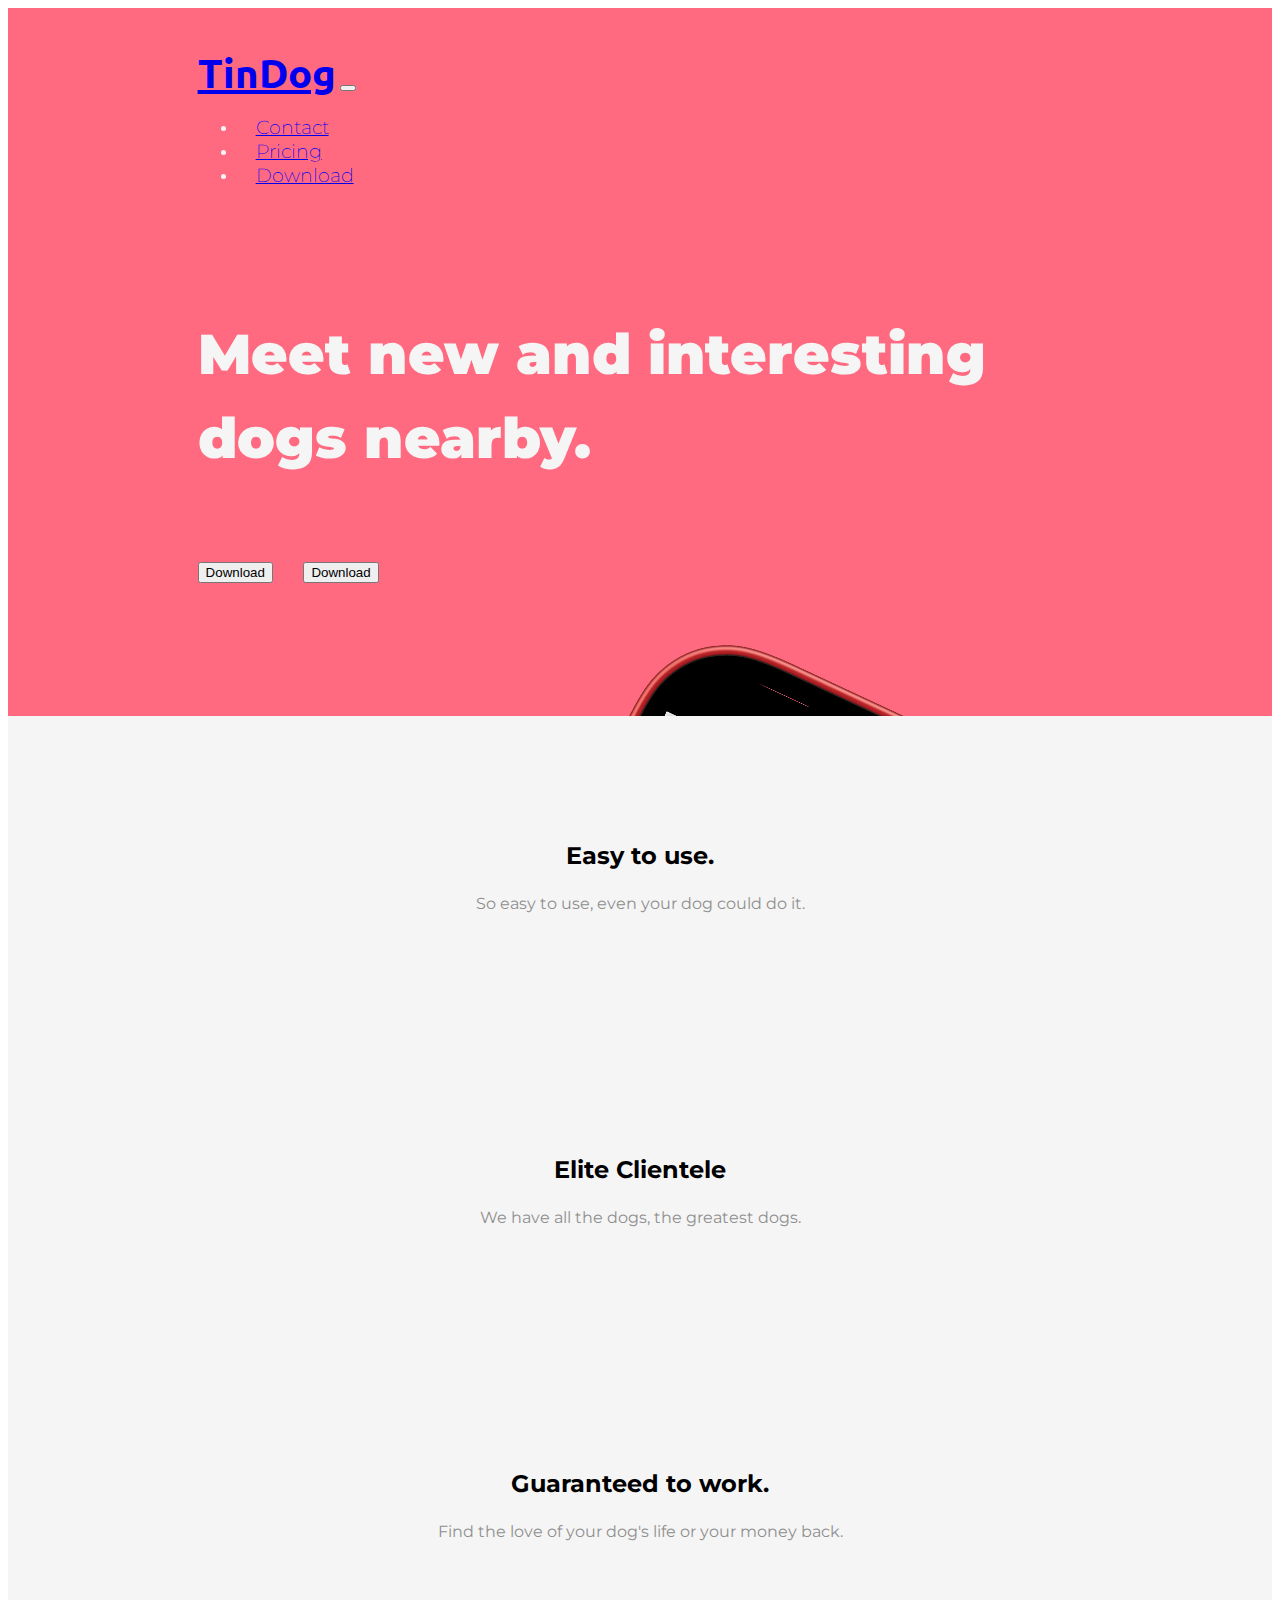
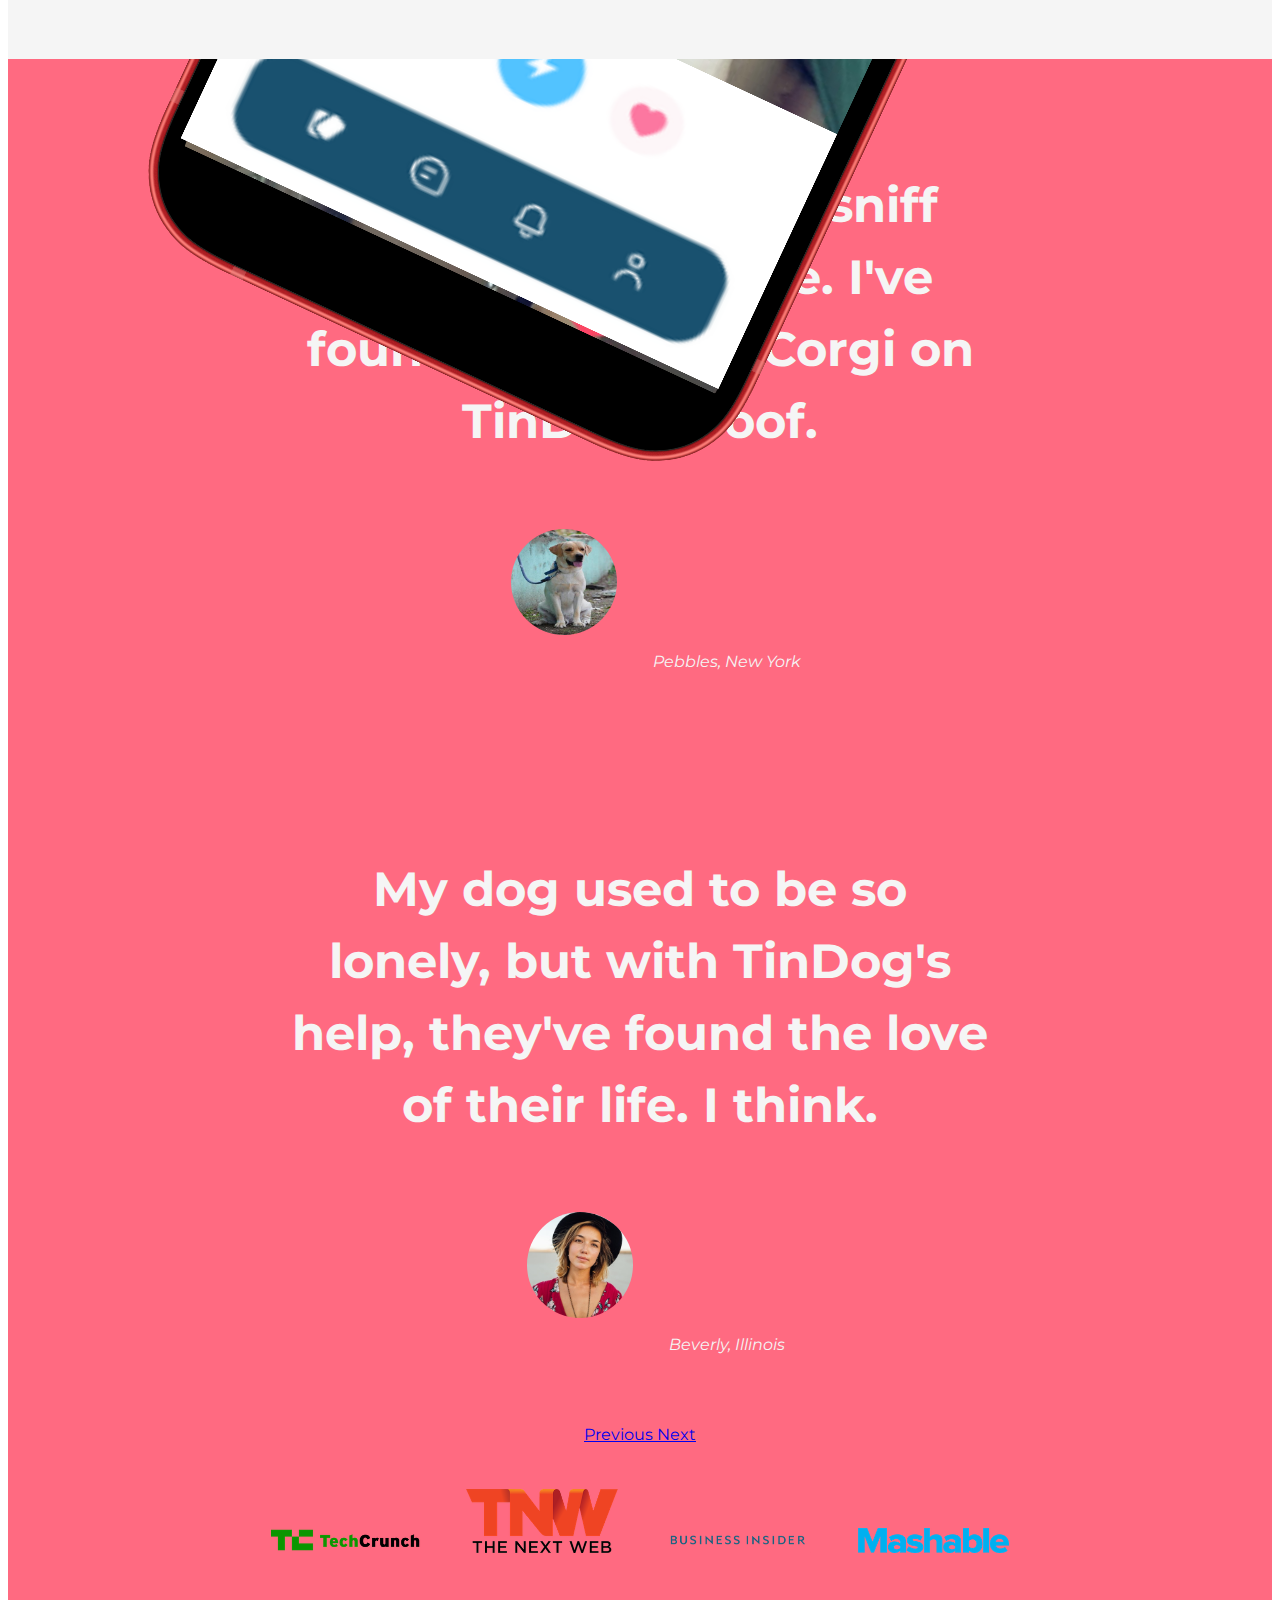
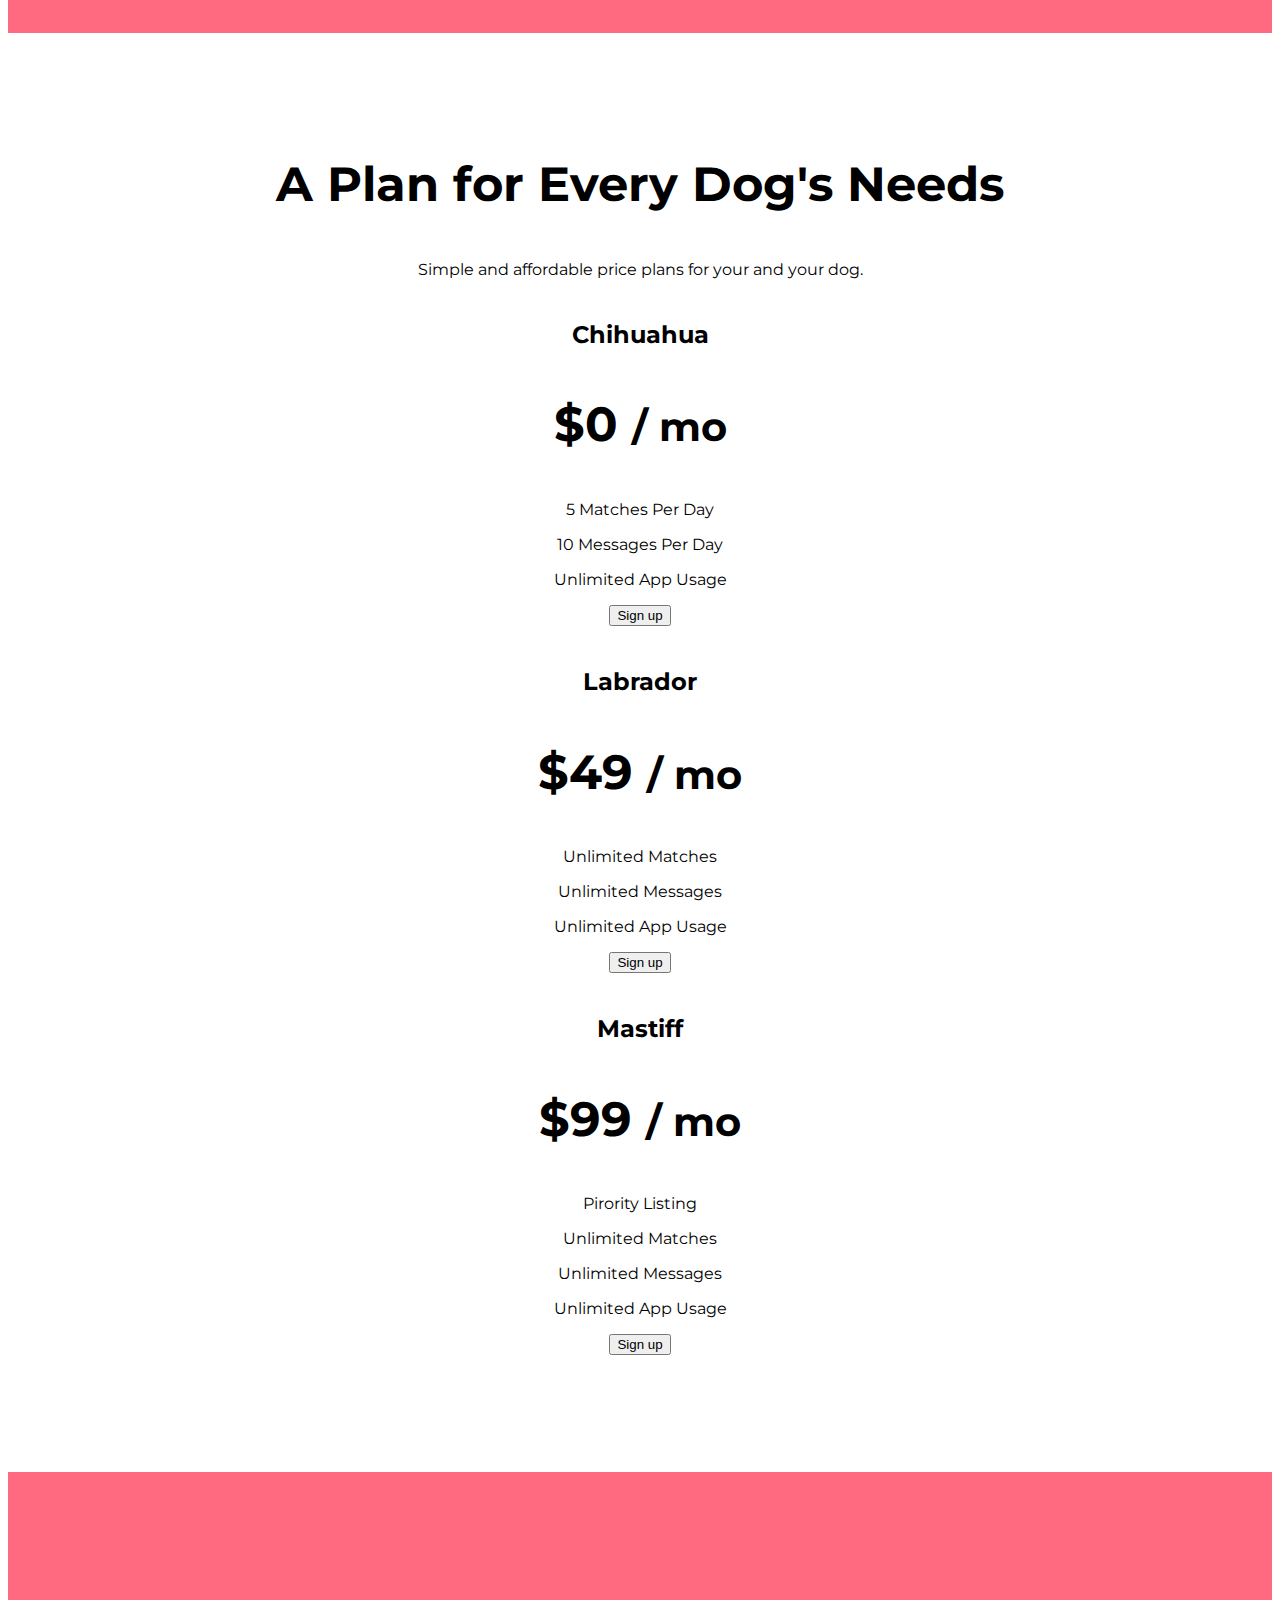
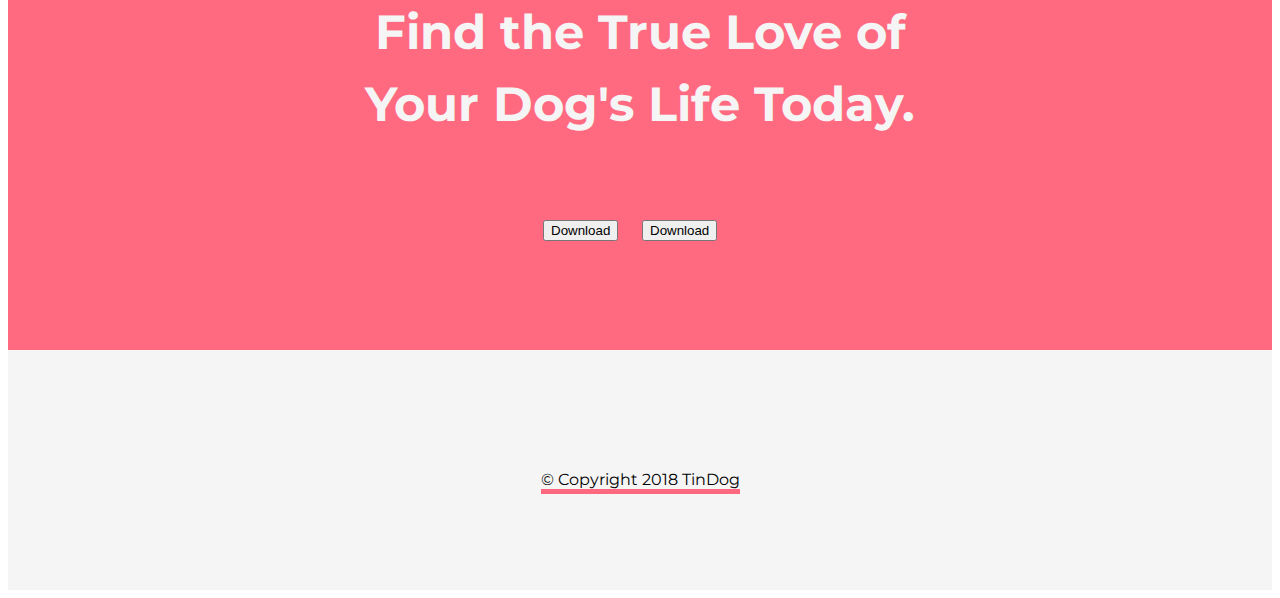
<file: BootstrapWebsitePractice/index.html>
<!DOCTYPE html>
<html>
  <head>
    <meta charset="utf-8" />
    <title>TinDog</title>
    <link rel="shortcut icon" type="image/jpg" href="images/favicon.ico"/>
    <link
      rel="stylesheet"
      href="https://cdn.jsdelivr.net/npm/bootstrap@4.6.0/dist/css/bootstrap.min.css"
      integrity="sha384-B0vP5xmATw1+K9KRQjQERJvTumQW0nPEzvF6L/Z6nronJ3oUOFUFpCjEUQouq2+l"
      crossorigin="anonymous"
    />
    <script
      src="https://code.jquery.com/jquery-3.5.1.slim.min.js"
      integrity="sha384-DfXdz2htPH0lsSSs5nCTpuj/zy4C+OGpamoFVy38MVBnE+IbbVYUew+OrCXaRkfj"
      crossorigin="anonymous"
    ></script>
    <script
      src="https://cdn.jsdelivr.net/npm/popper.js@1.16.1/dist/umd/popper.min.js"
      integrity="sha384-9/reFTGAW83EW2RDu2S0VKaIzap3H66lZH81PoYlFhbGU+6BZp6G7niu735Sk7lN"
      crossorigin="anonymous"
    ></script>
    <script
      src="https://cdn.jsdelivr.net/npm/bootstrap@4.6.0/dist/js/bootstrap.min.js"
      integrity="sha384-+YQ4JLhjyBLPDQt//I+STsc9iw4uQqACwlvpslubQzn4u2UU2UFM80nGisd026JF"
      crossorigin="anonymous"
    ></script>
    <link
      rel="stylesheet"
      href="https://use.fontawesome.com/releases/v5.15.1/css/all.css"
      integrity="sha384-vp86vTRFVJgpjF9jiIGPEEqYqlDwgyBgEF109VFjmqGmIY/Y4HV4d3Gp2irVfcrp"
      crossorigin="anonymous"
    />
    <link rel="preconnect" href="https://fonts.gstatic.com" />
    <link
      href="https://fonts.googleapis.com/css2?family=Montserrat:wght@400;900&family=Ubuntu&display=swap"
      rel="stylesheet"
    />
    <link rel="stylesheet" href="css/styles.css" />
  </head>

  <body>
    <section id="title">
      <div class="container-fluid">
        <!-- Nav Bar -->
        <nav class="navbar navbar-expand-lg navbar-dark">
          <a class="navbar-brand" href="#">TinDog</a>
          <button
            class="navbar-toggler"
            type="button"
            data-toggle="collapse"
            data-target="#navbarSupportedContent"
            aria-controls="navbarSupportedContent"
            aria-expanded="false"
            aria-label="Toggle navigation"
          >
            <span class="navbar-toggler-icon"></span>
          </button>

          <div class="collapse navbar-collapse" id="navbarSupportedContent">
            <ul class="navbar-nav ml-auto">
              <li class="nav-item">
                <a class="nav-link" href="#footer">Contact</a>
              </li>
              <li class="nav-item">
                <a class="nav-link" href="#pricing">Pricing</a>
              </li>
              <li class="nav-item">
                <a class="nav-link" href="#cta">Download</a>
              </li>
            </ul>
          </div>
        </nav>

        <!-- Title -->
        <div class="row">
          <div class="col-lg-6">
            <h1>Meet new and interesting dogs nearby.</h1>

            <button type="button" class="btn btn-dark btn-lg download-btn">
              <i class="fab fa-apple"></i>  Download
            </button>
            <button
              type="button"
              class="btn btn-outline-light btn-lg download-btn"
            >
              <i class="fab fa-google-play"></i>  Download
            </button>
          </div>

          <div class="col-lg-6 img-cut">
            <img class="title-img" src="images/bruno.png" alt="iphone-mockup" />
          </div>
        </div>
      </div>
    </section>

    <!-- Features -->

    <section id="features">
      <div class="row rowfeatures">
        <div class="col-lg-4 featureItem">
          <i class="fas fa-check-circle fa-4x ifeatures"></i>
          <h3>Easy to use.</h3>
          <p class="innerText">So easy to use, even your dog could do it.</p>
        </div>
        <div class="col-lg-4 featureItem">
          <i class="fas fa-bullseye fa-4x ifeatures"></i>
          <h3>Elite Clientele</h3>
          <p class="innerText">We have all the dogs, the greatest dogs.</p>
        </div>
        <div class="col-lg-4 featureItem">
          <i class="fas fa-heart fa-4x ifeatures"></i>
          <h3>Guaranteed to work.</h3>
          <p class="innerText">
            Find the love of your dog's life or your money back.
          </p>
        </div>
      </div>
    </section>

    <!-- Testimonials -->

    <section id="testimonials">
      <div
        id="carouselExampleControls"
        class="carousel slide"
        data-ride="false"
      >
        <div class="carousel-inner">
          <div class="carousel-item active">
            <h2>
              I no longer have to sniff other dogs for love. I've found the
              hottest Corgi on TinDog. Woof.
            </h2>
            <img
              class="testimonial-image"
              src="images/jacky.png"
              alt="dog-profile"
            />
            <em>Pebbles, New York</em>
          </div>
          <div class="carousel-item">
            <h2 class="testimonial-text">
              My dog used to be so lonely, but with TinDog's help, they've found
              the love of their life. I think.
            </h2>
            <img
              class="testimonial-image"
              src="images/lady-img.jpg"
              alt="lady-profile"
            />
            <em>Beverly, Illinois</em>
          </div>
        </div>
        <a
          class="carousel-control-prev"
          href="#carouselExampleControls"
          role="button"
          data-slide="prev"
        >
          <span class="carousel-control-prev-icon" aria-hidden="true"></span>
          <span class="sr-only">Previous</span>
        </a>
        <a
          class="carousel-control-next"
          href="#carouselExampleControls"
          role="button"
          data-slide="next"
        >
          <span class="carousel-control-next-icon" aria-hidden="true"></span>
          <span class="sr-only">Next</span>
        </a>
      </div>
    </section>

    <!-- Press -->

    <section id="press">
      <img class="press-logo" src="images/techcrunch.png" alt="tc-logo" />
      <img class="press-logo" src="images/tnw.png" alt="tnw-logo" />
      <img
        class="press-logo"
        src="images/bizinsider.png"
        alt="biz-insider-logo"
      />
      <img class="press-logo" src="images/mashable.png" alt="mashable-logo" />
    </section>

    <!-- Pricing -->

    <section id="pricing">
      <h2>A Plan for Every Dog's Needs</h2>
      <p>Simple and affordable price plans for your and your dog.</p>
      <div class="row">
        <div class="col-lg-4 col-md-6">
          <div class="card">
            <div class="card-header">
              <h3>Chihuahua</h3>
            </div>
            <div class="card-body">
              
                <h2> $0 <small class="text-muted">/ mo</small></h2>
                <p>5 Matches Per Day</p>
                <p>10 Messages Per Day</p>
                <p>Unlimited App Usage</p>
              </ul>
              <button
                type="button"
                class="btn btn-lg btn-block btn-outline-dark"
              >
                Sign up
              </button>
            </div>
          </div>
        </div>
        <div class="col-lg-4 col-md-6">
          <div class="card">
            <div class="card-header">
              <h3>Labrador</h3>
            </div>
            <div class="card-body">
              <h2>
                $49 <small class="text-muted">/ mo</small>
              </h2>
              
                <p>Unlimited Matches</p>
                <p>Unlimited Messages</p>
                <p>Unlimited App Usage</p>
              </ul>
              <button
                type="button"
                class="btn btn-lg btn-block btn-dark"
              >
                Sign up
              </button>
            </div>
          </div>
        </div>
        <div class="col-lg-4">
          <div class="card">
            <div class="card-header">
              <h3>Mastiff</h3>
            </div>
            <div class="card-body">
              <h2>
                $99 <small class="text-muted">/ mo</small>
              </h2>
                <p>Pirority Listing</p>
                <p>Unlimited Matches</p>
                <p>Unlimited Messages</p>
                <p>Unlimited App Usage</p>
              </ul>
              <button
                type="button"
                class="btn btn-lg btn-block btn-dark"
              >
                Sign up
              </button>
            </div>
          </div>
        </div>
      </div>
    </section>

    <!-- Call to Action -->

    <section id="cta">
      <h3 class="cta-heading">Find the True Love of Your Dog's Life Today.</h3>
      <button type="button" class="btn btn-dark btn-lg download-btn">
        <i class="fab fa-apple"></i>  Download
      </button>
      <button
        type="button"
        class="btn btn-outline-light btn-lg download-btn"
      >
        <i class="fab fa-google-play"></i>  Download
      </button>
    </section>

    <!-- Footer -->

    <footer id="footer">

      <div class="footer-icons">
        <i class="fab fa-twitter"></i>  
        <i class="fab fa-facebook-f"></i>  
        <i class="fab fa-instagram"></i>  
        <i class="fas fa-envelope"></i>  
      </div>
      <span class="footer-para">© Copyright 2018 TinDog</span>
    </footer>
  </body>
</html>
</file>
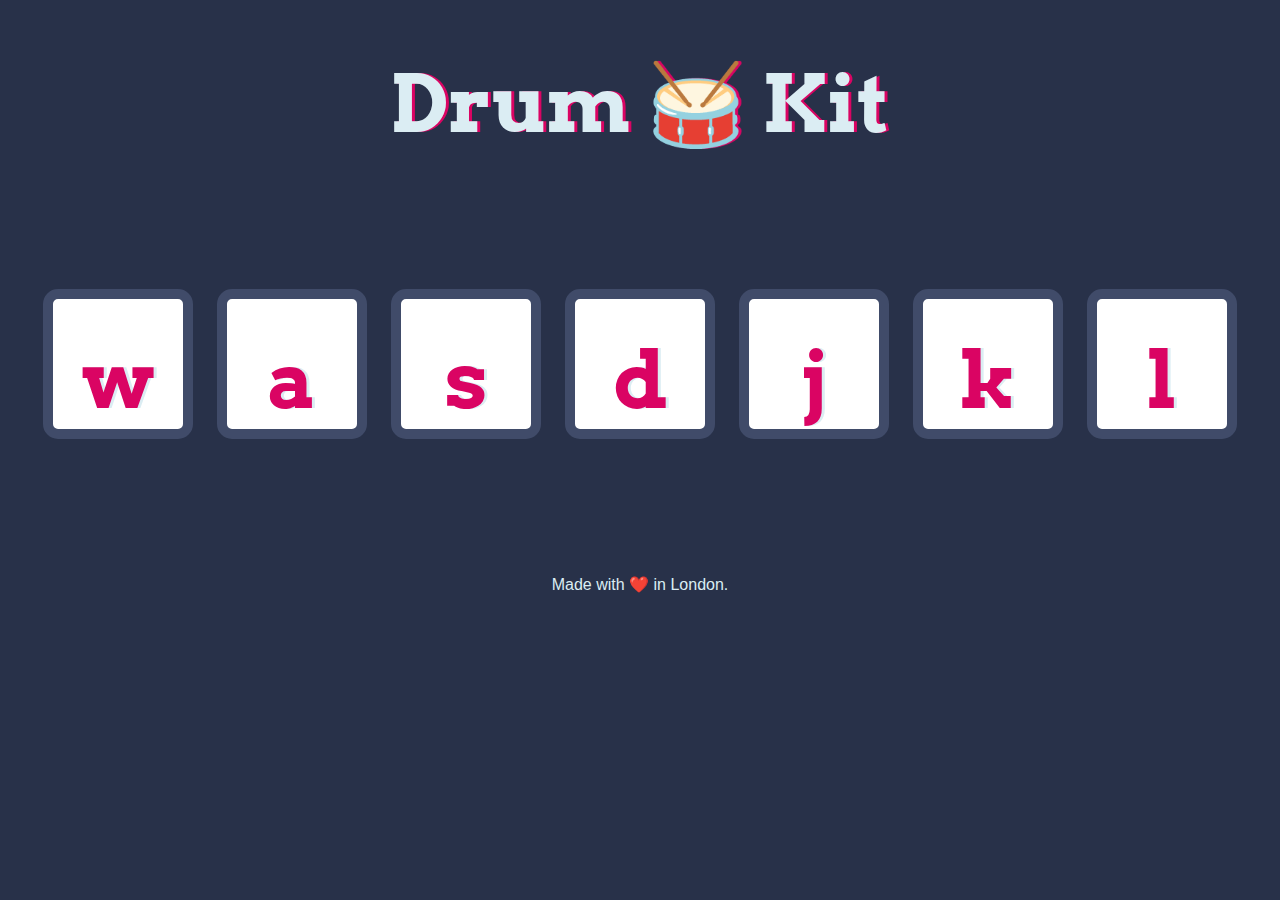
<file: Drum Kit Starting Files/index.html>
<!DOCTYPE html>
<html lang="en" dir="ltr">
  <head>
    <meta charset="utf-8" />
    <title>Drum Kit</title>
    <link rel="stylesheet" href="styles.css" />
    <link
      href="https://fonts.googleapis.com/css?family=Arvo"
      rel="stylesheet"
    />
  </head>

  <body>
    <h1 id="title">Drum 🥁 Kit</h1>
    <div class="set">
      <button class="w drum">w</button>
      <button class="a drum">a</button>
      <button class="s drum">s</button>
      <button class="d drum">d</button>
      <button class="j drum">j</button>
      <button class="k drum">k</button>
      <button class="l drum">l</button>
    </div>

    <footer>Made with ❤️ in London.</footer>
    <script src="index.js"></script>
  </body>
</html>
</file>
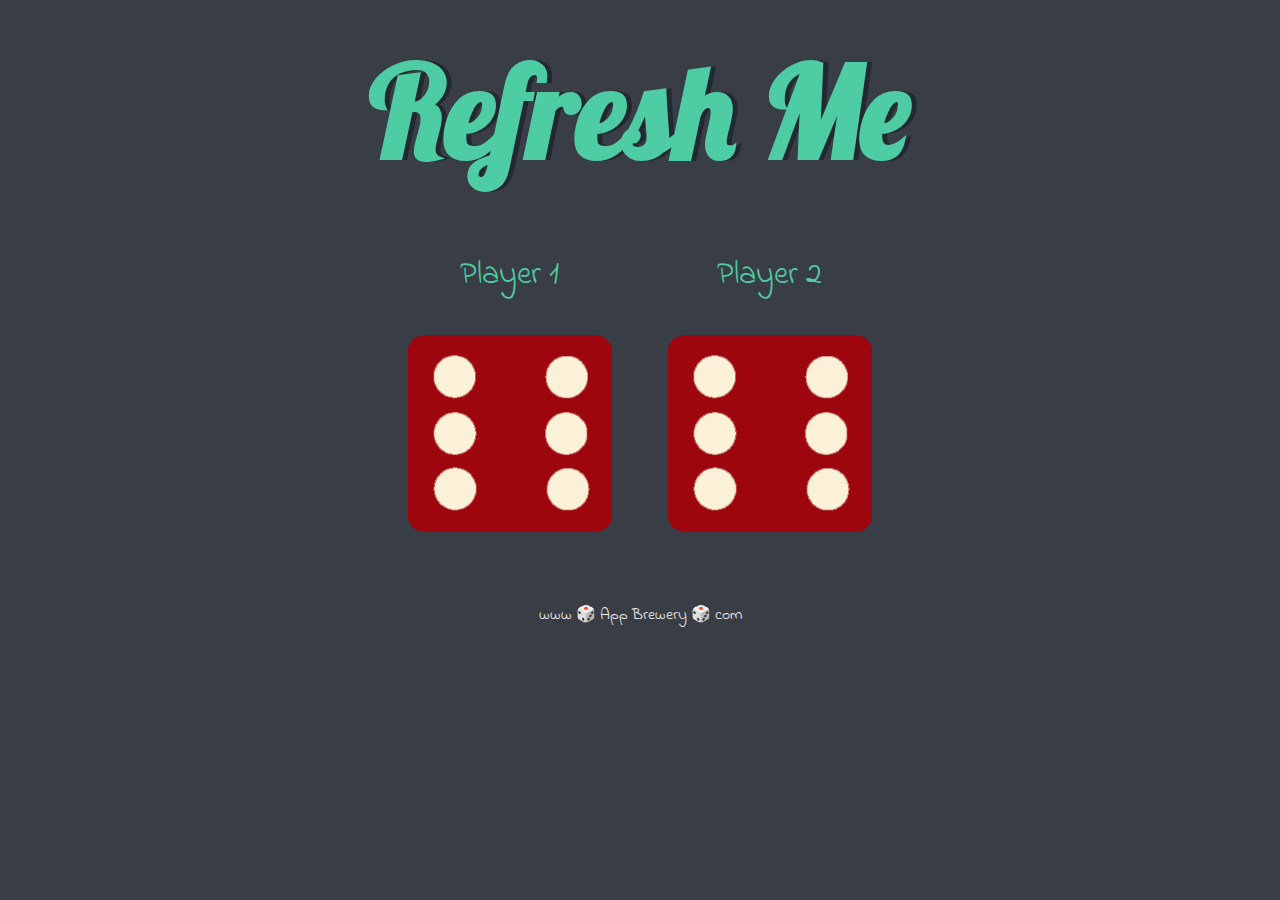
<file: Dicee Challenge - Starting Files/dicee.html>
<!DOCTYPE html>
<html lang="en" dir="ltr">
  <head>
    <meta charset="utf-8" />
    <title>Dicee</title>
    <link rel="stylesheet" href="styles.css" />
    <link
      href="https://fonts.googleapis.com/css?family=Indie+Flower|Lobster"
      rel="stylesheet"
    />
  </head>
  <body>
    <div class="container">
      <h1 onclick="roll()">Refresh Me</h1>

      <div class="dice">
        <p>Player 1</p>
        <img class="img1" src="images/dice6.png" />
      </div>

      <div class="dice">
        <p>Player 2</p>
        <img class="img2" src="images/dice6.png" />
      </div>
    </div>
  </body>

  <footer>www 🎲 App Brewery 🎲 com</footer>

  <script src="index.js"></script>
</html>
</file>
<file: BootstrapWebsitePractice/css/styles.css>
body {
  font-family: "Montserrat";
  text-align: center;
}
#title {
  background-color: #ff4c68d4;
  color: whitesmoke;
  text-align: left;
}

.container-fluid {
  padding: 3% 15% 7%;
}

h1,
h2,
h3,
h4,
h4,
h6 {
  font-family: "Montserrat";
}

h1,
h2 {
  line-height: 1.5;
}
h2,
h3 {
  font-weight: bold;
}
h1 {
  font-size: 3.5rem;
  font-weight: 900;
}

h2 {
  font-size: 3rem;
  line-height: 1.5;
}

h3 {
  font-size: 1.5rem;
}

/* navbar */
.navbar {
  padding: 0 0 4.5rem;
}
.navbar-brand {
  font-family: "Ubuntu";
  font-size: 2.5rem;
  font-weight: bold;
}

.nav-item {
  padding: 0px 18px;
}

.nav-link {
  font-size: 1.2rem;
  font-family: "Montserrat";
  font-weight: 200;
}

/* download btns */

.download-btn {
  margin: 5% 3% 5% 0;
}

/* title-image */
.title-img {
  width: 60%;
  transform: rotate(25deg);
  position: absolute;
  right: 16%;
}

/* features */
#features {
  background-color: whitesmoke;
  padding: 0% 10%;
  position: relative;
  z-index: 1;
}

.rowfeatures {
  margin: auto 0px;
}

.featureItem {
  padding: 10% 0;
}
.ifeatures {
  color: #ef8172;
  margin-bottom: 1rem;
}

.ifeatures:hover {
  color: #ff4c68d4;
}

.innerText {
  color: #8f8f8f;
}

/* Testimonials */

#testimonials {
  background-color: #ff4c68d4;
  color: whitesmoke;
  padding: 0% 10%;
}

.testimonial-image {
  width: 15%;
  height: 15%;
  border-radius: 100%;
  margin: 2rem;
}

.carousel-item {
  padding: 7% 15%;
}

/* press */
#press {
  background-color: #ff4c68d4;
  padding: 2% 10%;
}

.press-logo {
  width: 15%;
  margin: 20px 20px 50px;
}

/* pricing */
#pricing {
  padding: 6% 10%;
}

.card {
  margin: 4%;
}
/* cta */
#cta {
  background-color: #ff4c68d4;
  color: whitesmoke;
  padding: 6% 24%;
}

.cta-heading {
  font-family: "Montserrat";
  font-size: 3rem;
  font-weight: bold;
  line-height: 1.5;
}

/* footer */
#footer {
  background-color: whitesmoke;
  padding: 8% 10%;
}

.footer-para {
  border-bottom: 5px solid #ff4c68d4;
}

.footer-icons i {
  margin: 0px 10px 2rem;
}

/* media queries */

@media (max-width: 991px) {
  #title {
    text-align: center;
  }

  .title-img {
    position: static;

    transform: rotate(0);
  }
}
</file>
<file: Drum Kit Starting Files/styles.css>
body {
  text-align: center;
  background-color: #283149;
}

h1 {
  font-size: 5rem;
  color: #DBEDF3;
  font-family: "Arvo", cursive;
  text-shadow: 3px 0 #DA0463;

}

footer {
  color: #DBEDF3;
  font-family: sans-serif;
}

.w {

}

.a {

}

.s {

}

.d {

}

.j {

}

.k {

}

.l {

}

.set {
  margin: 10% auto;
}

.game-over {
  background-color: red;
  opacity: 0.8;
}

.pressed {
  box-shadow: 0 3px 4px 0 #DBEDF3;
  opacity: 0.5;
}

.red {
  color: red;
}

.drum {
  outline: none;
  border: 10px solid #404B69;
  font-size: 5rem;
  font-family: 'Arvo', cursive;
  line-height: 2;
  font-weight: 900;
  color: #DA0463;
  text-shadow: 3px 0 #DBEDF3;
  border-radius: 15px;
  display: inline-block;
  width: 150px;
  height: 150px;
  text-align: center;
  margin: 10px;
  background-color: white;
}
</file>
<file: Dicee Challenge - Starting Files/styles.css>
.container {
  width: 70%;
  margin: auto;
  text-align: center;
}

.dice {
  text-align: center;
  display: inline-block;
}

body {
  background-color: #393e46;
}

h1 {
  user-select: none;
  margin: 30px;
  font-family: "Lobster", cursive;
  text-shadow: 5px 0 #232931;
  font-size: 8rem;
  color: #4ecca3;
  cursor: pointer;
}

p {
  font-size: 2rem;
  color: #4ecca3;
  font-family: "Indie Flower", cursive;
}

img {
  width: 80%;
}

footer {
  margin-top: 5%;
  color: #eeeeee;
  text-align: center;
  font-family: "Indie Flower", cursive;
}
</file>
